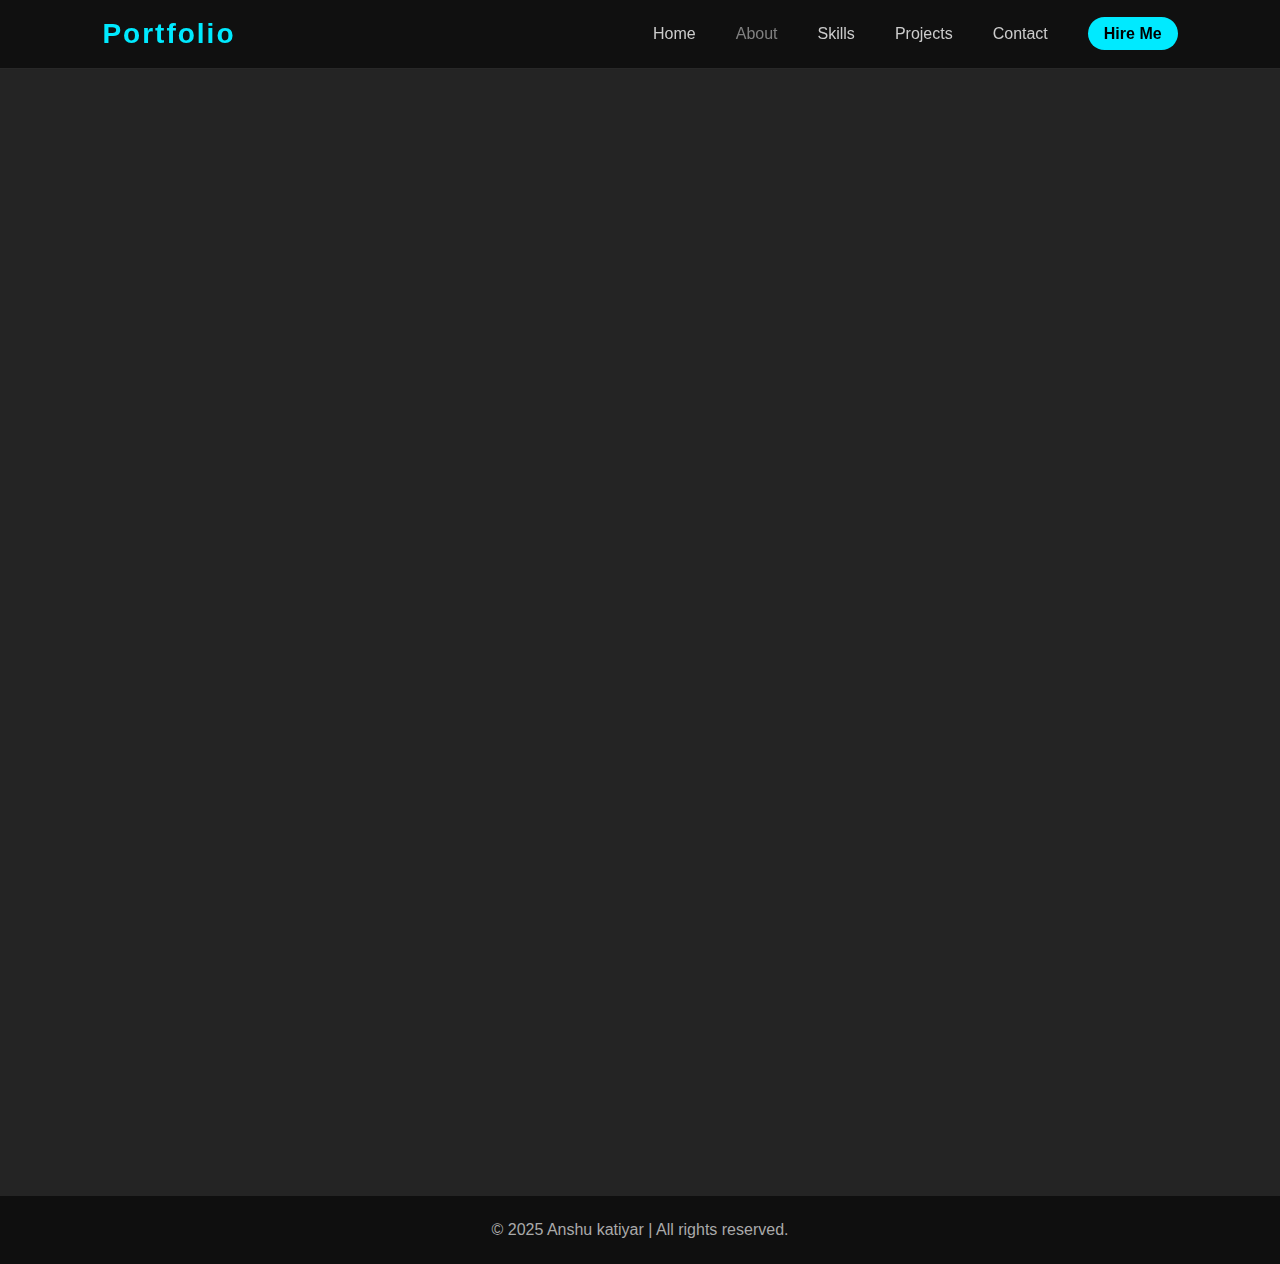
<file: about.html>
<html lang="en">
  <head>
    <meta charset="UTF-8" />
    <meta name="viewport" content="width=device-width, initial-scale=1.0" />
    <title>About | Anshu katiyar</title>
    <link rel="stylesheet" href="../style.css" />
    <link rel="stylesheet" href="about.css" />
  </head>

  <body>
    <!-- HEADER -->
    <header>
      <h2>Portfolio</h2>
      <nav>
        <ul>
          <li><a href='../index.html'>Home</a></li>
          <li>
            <a href='about.html' style='color: grey'>About</a>
          </li>
          <li><a href='../skills/skills.html'>Skills</a></li>
          <li><a href='../project/project.html'>Projects</a></li>
          <li><a href='../contact/contact.html'>Contact</a></li>
          <li>
            <a href='../hire_me/hire.html' style='
                background: #00eaff;
                color: #000;
                padding: 8px 16px;
                border-radius: 25px;
                font-weight: 600;
              '>Hire Me</a
            >
          </li>
        </ul>
      </nav>
    </header>

    <!-- ABOUT SECTION -->
    <section class="about-section fade-up">
      <h1>About Me</h1>
      <p class="about-para">
        Hi there , <span>Anshu katiyar</span> this side , I am currently a
        student trying to make some projects and wanted to become a data
        Scientist . Beside this i focus on my hobbies and good habit and trying to
        improve my self everyday as much i can.
      </p>
    </section>

    <!-- EDUCATION SECTION -->
    <section class="edu-section fade-up">
      <h2>Education & Qualifications</h2>

      <div class="edu-box">
        <div class="edu-card">
          <h3>AKTU University</h3>
          <p>Bachelor of Technology(Computer Science & Engineering)</p>
          <p>CGPA : <span> 7.2 (2nd year)</span></p>
          <p>SEM :<span>5th(On going....)</span></p>
        </div>
        <div class="edu-card"> 
          <h3>Class 12th</h3>
          <p>Percentage : <span>67.66%</span></p>
          <p>
            Completed From :
            <span
              >J S S INTER COLLEGE MATI KISHANPUR ,AKBARPUR ,KANPUR DEHAT
              </span
            >
          </p>
          <p>Batch : <span>2020 - 2022</span></p>
        </div>

        <div class="edu-card">
          <h3>Class 10th</h3>
          <p>Percentage : <span>78.66%</span></p>
          <p>
            Completed From :
            <span
              >sHRI PATALESWAR INTER COLLEGE ,DOHARAPUR KANPUR DEHAT ,209115</span
            >
          </p>
          <p>Batch : <span>2018 - 2020</span></p>
        </div>
      </div>
    </section>

    <!-- FOOTER -->
    <footer>
      <p>© 2025 Anshu katiyar | All rights reserved.</p>
    </footer>
  </body>
</html>
</file>
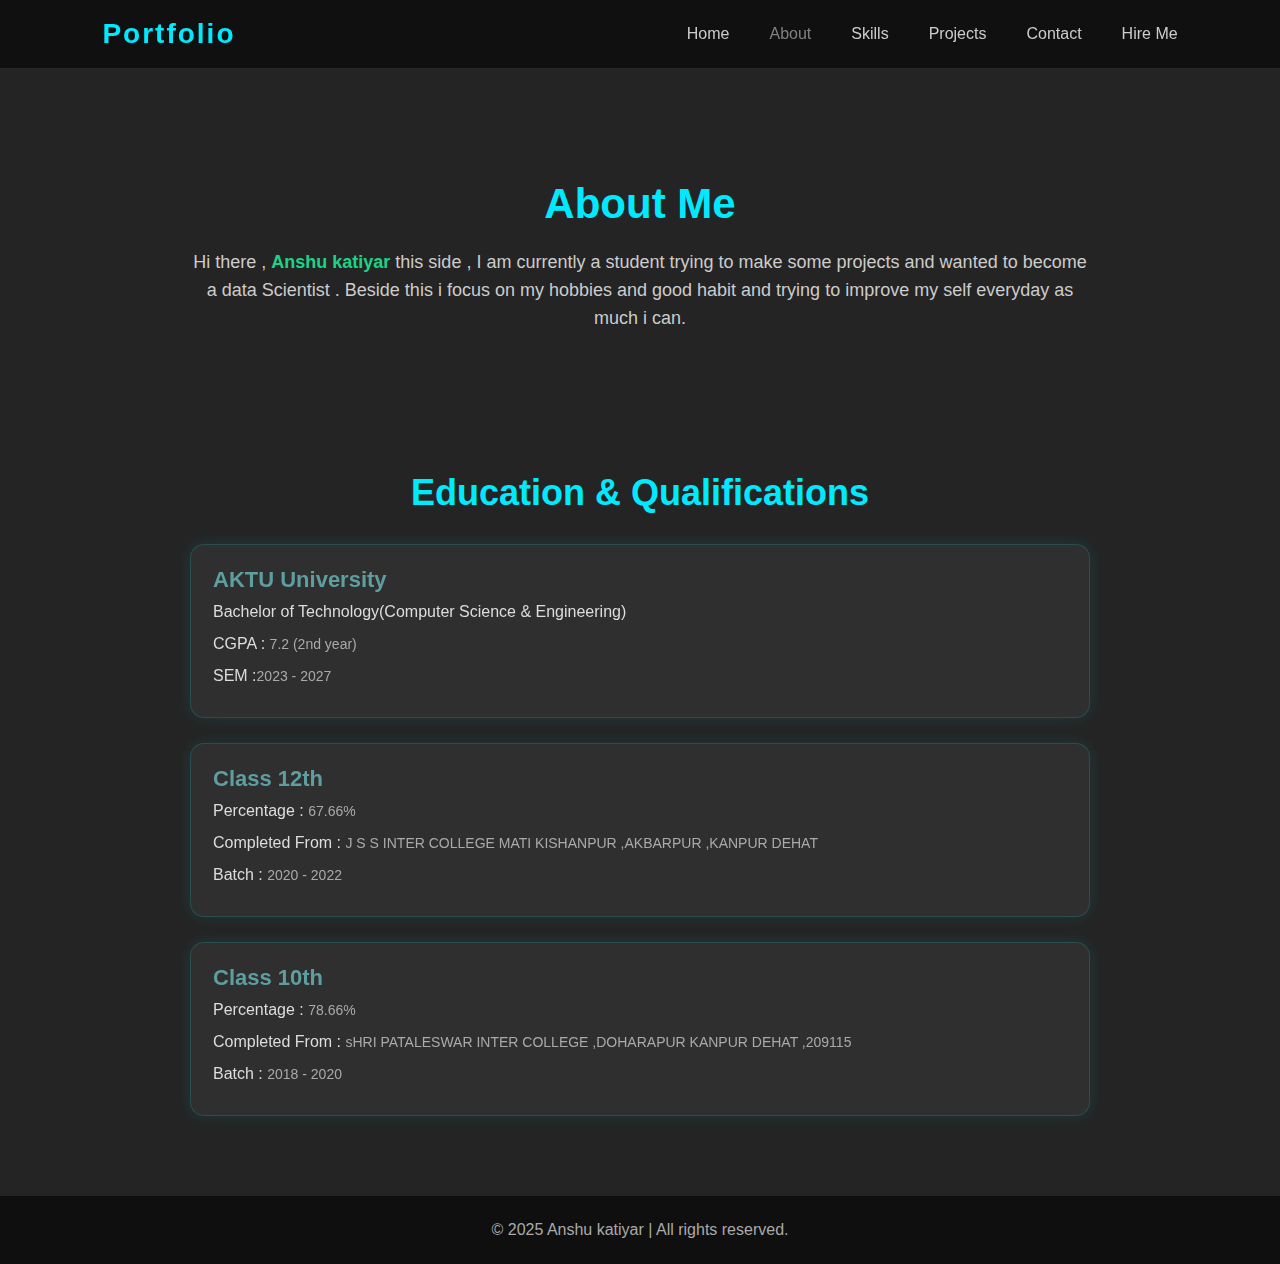
<file: about1.html>
<!DOCTYPE html>
<html lang="en">
  <head>
    <meta charset="UTF-8" />
    <meta name="viewport" content="width=device-width, initial-scale=1.0" />
    <title>About | Anshu katiyar</title>
    <link rel="stylesheet" href="about1.css" />
  </head>

  <body>
    <header>
      <h2>Portfolio</h2>
      <nav>
        <ul>
          <li><a href='index.html'>Home</a></li>
          <li><a href='about1.html' style='color: grey'>About</a></li>
          <li><a href='skills1.html'>Skills</a></li>
          <li><a href='project1.html'>Projects</a></li>
          <li><a href='contact1.html'>Contact</a></li>
          <li><a href='hire1.html'>Hire Me</a></li>
        </ul>
      </nav>
    </header>

    <section class="about-section fade-up">
      <h1>About Me</h1>
      <p class="about-para">
        Hi there , <span>Anshu katiyar</span> this side , I am currently a
        student trying to make some projects and wanted to become a data
        Scientist . Beside this i focus on my hobbies and good habit and trying to
        improve my self everyday as much i can.
      </p>
    </section>

    <section class="edu-section fade-up">
      <h2>Education & Qualifications</h2>
      <div class="edu-box">
        <div class="edu-card">
          <h3>AKTU University</h3>
          <p>Bachelor of Technology(Computer Science & Engineering)</p>
          <p>CGPA : <span> 7.2 (2nd year)</span></p>
          <p>SEM :<span>2023 - 2027</span></p>
        </div>
        <div class="edu-card"> 
          <h3>Class 12th</h3>
          <p>Percentage : <span>67.66%</span></p>
          <p>Completed From : <span>J S S INTER COLLEGE MATI KISHANPUR ,AKBARPUR ,KANPUR DEHAT</span></p>
          <p>Batch : <span>2020 - 2022</span></p>
        </div>
        <div class="edu-card">
          <h3>Class 10th</h3>
          <p>Percentage : <span>78.66%</span></p>
          <p>Completed From : <span>sHRI PATALESWAR INTER COLLEGE ,DOHARAPUR KANPUR DEHAT ,209115</span></p>
          <p>Batch : <span>2018 - 2020</span></p>
        </div>
      </div>
    </section>

    <footer>
      <p>© 2025 Anshu katiyar | All rights reserved.</p>
    </footer>
  </body>
</html>
</file>
<file: style.css>
* {
  margin: 0;
  padding: 0;
  box-sizing: border-box;
  font-family: "Poppins", sans-serif;
}

html {
  scroll-behavior: smooth;
}

body {
  background: #151515;
  color: #fff;
  overflow-x: hidden;
}

/* =============================
   HEADER
============================= */
/* =============================
   HEADER (FINAL RESPONSIVE)
============================= */
header {
  width: 100%;
  padding: 18px 8%;
  position: fixed;
  top: 0;
  z-index: 999;
  display: flex;
  justify-content: space-between;
  align-items: center;
  background: rgba(0, 0, 0, 0.55);
  backdrop-filter: blur(15px);
  border-bottom: 1px solid rgba(255, 255, 255, 0.1);
}

/* LOGO TEXT */
header h2 {
  font-size: 28px;
  font-weight: 600;
  color: #00eaff;
  letter-spacing: 2px;
}

/* NAV LIST */
header nav ul {
  display: flex;
  list-style: none;
  gap: 40px;
  flex-wrap: wrap;                 /* 🟢 Responsive wrapping */
  justify-content: flex-end;
}

/* NAV LINKS */
header nav ul li a {
  color: #ccc;
  font-size: 16px;
  text-decoration: none;
  transition: 0.3s ease;
  white-space: nowrap;             /* Prevents breaking words */
}

header nav ul li a:hover {
  color: #00eaff;
  text-shadow: 0 0 2px #00eaff;
  transform: scale(1.12);
}


/* =============================
   RESPONSIVE NAVIGATION
============================= */

/* 🌙 TABLETS (900px) */
@media (max-width: 900px) {

  header {
    padding: 16px 6%;
  }

  header nav ul {
    gap: 25px;                     /* Slightly smaller gap */
  }

  header h2 {
    font-size: 23px;
  }
}

/* 📱 PHONES (600px) */
@media (max-width: 600px) {

  header {
    padding: 14px 4%;
    flex-direction: column;         /* 🟢 Logo + Nav vertically aligned */
    gap: 8px;
  }

  header nav ul {
    gap: 16px;
    justify-content: center;        /* Center nav on phone */
  }

  header h2 {
    font-size: 22px;
    text-align: center;
  }

  header nav ul li a {
    font-size: 14px;                /* Mobile readability */
  }
}


/* =============================
   HERO SECTION
============================= */
.hero {
  height: 100vh;
  position: relative;
  display: flex;
  align-items: center;
  justify-content: center;
  overflow: hidden;
}

.hero-video {
  position: absolute;
  top: 0;
  left: 0;
  width: 100%;
  height: 100%;
  object-fit: cover;
  z-index: -1;
  filter: brightness(0.4);
}

.hero-content {
  position: relative;
  z-index: 2;
  display: flex;
  align-items: center;
  justify-content: space-between;
  gap: 50px;
  width: 100%;
  max-width: 1200px;
  padding: 0 8%;
}

/* LEFT TEXT */
.hero-text h1 {
  font-size: 56px;
  font-weight: 700;
  line-height: 64px;
}

.hero-text span {
  color: #1cd387;
}

#typewriter-text {
  margin-top: 12px;
  font-size: 22px;
  height: 28px;
  color: #aaa;
}

.hero-text button {
  margin-top: 30px;
  padding: 12px 30px;
  background: #00eaff;
  color: #000;
  font-size: 16px;
  border-radius: 8px;
  border: none;
  font-weight: 600;
  cursor: pointer;
  transition: 0.3s;
}

.hero-text button:hover {
  transform: translateY(-4px);
  background: #00c9d4;
}

/* HERO SOCIAL ICONS */
.socials {
  margin-top: 30px;
  display: flex;
  gap: 20px;
}

.socials img {
  width: 38px;
  height: 38px;
  transition: 0.3s ease;
  filter: brightness(0.8);
}

.socials img:hover {
  transform: scale(1.15);
  filter: brightness(1);
}

/* RIGHT SIDE IMAGE */
.hero-img {
  width: 360px;
  height: 360px;
  overflow: hidden;
  border: 2px solid rgba(0, 255, 255, 0.2);
  box-shadow: 0 0 10px rgba(0, 255, 255, 0.2);
  position: relative;
  filter: brightness(85%);
}

.hero-img img {
  width: 100%;
  height: 100%;
  object-fit: cover;
  transition: 0.4s ease;
}

/* =============================
   GLOBAL SECTION STYLES
============================= */
section {
  padding: 45px 8%;
}

#about {
  background: #242424;
}
#projects {
  background: #2a2a2a;
}
#skills {
  background: #2f2f2f;
}
#services {
  background: #242424;
}
/* SECTION HEADINGS */
section h2 {
  font-size: 36px;
  text-align: center;
  margin-bottom: 35px;
  color: #00eaff;
}

/* =============================
   ABOUT SECTION
============================= */
.about-text {
  max-width: 1100px;
  margin: auto;
  font-size: 18px;
  text-align: center;
  color: #ffffff;
  line-height: 28px;
}

/* =============================
   PROJECTS
============================= */
.projects-grid {
  margin-top: 40px;
  display: grid;
  grid-template-columns: repeat(auto-fit, minmax(280px, 1fr));
  gap: 40px;
}

.project-card {
  background: #181818;
  padding: 0; /* remove extra padding on top */
  border-radius: 14px;
  border: 1px solid #222;
  transition: 0.4s;
  overflow: hidden; /* image se bahar kuch na dikhe */
  display: flex;
  flex-direction: column;
}

.project-card img {
  width: 100%;
  height: 100%;
  object-fit: cover;
  display: block;
}

.project-card h3,
.project-card p {
  padding: 15px 20px 0 20px; /* good readable spacing */
  text-align: center;
}

.project-card h3 {
  margin-top: 8px;
  font-size: 20px;
}

.project-card p {
  padding-bottom: 20px;
  font-size: 15px;
  color: #ccc;
}

.project-card:hover {
  transform: translateY(-16px);
  border-color: #00eaff;
  box-shadow: 0 0 15px rgba(0, 255, 255, 0.2);
}

/* =============================
   SKILLS
============================= */
.skills-box {
  display: flex;
  justify-content: center;
  gap: 50px;
  flex-wrap: wrap;
  margin-top: 40px;
}

.skill {
  width: 130px;
  height: 130px;
  background: #181818;
  border-radius: 16px;
  display: flex;
  flex-direction: column;
  align-items: center;
  justify-content: center;
  gap: 12px;
  transition: 0.3s ease;
  border: 1px solid #222;
}

.skill img {
  width: 50px;
  height: 50px;
}

.skill:hover {
  transform: translateY(-8px);
  border-color: #00eaff;
  box-shadow: 0 0 12px rgba(0, 255, 255, 0.2);
  transform: translateY(-10px) scale(1.1);
}

/* =============================
   SERVICES
============================= */
.service-grid {
  display: flex;
  flex-wrap: wrap;
  gap: 30px;
  justify-content: center;
}

.service-card {
  background: #181818;
  padding: 22px;
  border-radius: 14px;
  text-align: center;
  border: 1px solid #222;
  transition: 0.3s;
  color: cadetblue;
}
.service-card p {
  padding: 10px;
  color: white;
}

.service-card:hover {
  transform: translateY(10px);
  border-color: #00eaff;
  box-shadow: 0 0 12px rgba(0, 255, 255, 0.2);
  transform: scale(1.1);
}

/* =============================
   FOOTER
============================= */
footer {
  padding: 25px;
  text-align: center;
  color: #aaa;
  margin-top: 40px;
  background: #0f0f0f;
}

/* =============================
   ANIMATIONS
============================= */
.fade-up {
  opacity: 0;
  transform: translateY(40px);
  animation: fadeUp 3s forwards;
}

#slide-left {
  opacity: 0;
  transform: translateX(-40px);
  animation: slideLeft 3s forwards;
}

#slide-right {
  opacity: 0;
  transform: translateX(40px);
  animation: slideRight 3s forwards;
}

.zoom-in {
  opacity: 0;
  transform: scale(1.05);
  animation: zoomIn 2s forwards;
}

.show {
  animation-play-state: running !important;
}

@keyframes fadeUp {
  to {
    opacity: 1;
    transform: translateY(-8px);
  }
}
@keyframes slideLeft {
  to {
    opacity: 1;
    transform: translateX(-8px);
  }
}
@keyframes slideRight {
  to {
    opacity: 1;
    transform: translateX(-8px);
  }
}
@keyframes zoomIn {
  to {
    opacity: 1;
    transform: scale(1);
  }
}

/* =============================
   RESPONSIVE
============================= */
@media (max-width: 900px) {
  .hero-content {
    flex-direction: column-reverse;
    padding-top: 120px;
    text-align: center;
  }

  .hero-img {
    width: 280px;
    height: 280px;
  }

  .hero-text h1 {
    font-size: 48px;
  }
}

@media (max-width: 600px) {
  .hero-text h1 {
    font-size: 40px;
  }

  #typewriter-text {
    font-size: 18px;
  }
}
/* SECTION BACKGROUNDS – all different grey/black shades */

main {
  min-height: 2vh;
  display: flex;
  justify-content: center;
  align-items: center;
  position: relative;
  transform: translateY(50%);
}

main p {
  background: #111;
  padding: 12px 18px;
  border-radius: 12px;
  font-size: 18px;
  max-width: 90%;
  margin: 0 auto;
  text-align: center;
}

main span {
  color:#1cd387;
  font-weight: 600;
}


/* =============================
   ANIMATED HIRE ME BUTTON
============================= */
@font-face {
  font-family: "Mona Sans";
  src: url("https://assets.codepen.io/64/Mona-Sans.woff2")
      format("woff2 supports variations"),
    url("https://assets.codepen.io/64/Mona-Sans.woff2")
      format("woff2-variations");
  font-weight: 100 1000;
}

@layer properties {
  @property --bg-position {
    syntax: "<number>";
    inherits: true;
    initial-value: 100;
  }
  @property --after-blur {
    syntax: "<number>";
    inherits: true;
    initial-value: 0;
  }
  @property --after-opacity {
    syntax: "<number>";
    inherits: true;
    initial-value: 1;
  }
  @property --before-opacity {
    syntax: "<number>";
    inherits: true;
    initial-value: 0.3;
  }
  @property --btn-offset {
    syntax: "<number>";
    inherits: true;
    initial-value: 1;
  }
  @property --btn-scale {
    syntax: "<number>";
    inherits: true;
    initial-value: 1;
  }
}

:root {
  --debug: 0;

  /* colors */
  --body-bg: hsl(0, 0%, 6%);
  --btn-bg: hsl(0, 0%, 0%);
  --btn-border-width: 1.5;
  --btn-offset: 1;
  --btn-scale: 1;
  --after-bg: linear-gradient(
    to right,
    rgb(0 0 0),
    rgb(0 0 0),
    rgb(0 0 0),
    rgb(0 0 0),
    rgb(0 0 0),
    rgb(0 0 0),
    rgb(0 0 0),
    rgb(0 0 0),
    rgb(0 0 0),
    rgb(0 0 0),
    rgb(0 0 0),
    rgb(0 0 0),
    rgb(0 0 0)
  );
  --after-blur: 10;
  --after-opacity: 1;
  --after-pos-y: 10;
  
  --before-opacity: 0.3;

  /* positions */
  --bg-position: 100;

  --color-white: hsl(0, 0%, 100%);
  --color-cyan: hsl(180, 100%, 50%);
  --color-blue: hsl(240, 100%, 50%);
  --color-purple: hsl(270, 100%, 50%);
  --color-pink: hsl(330, 40%, 70%);
  --color-red: hsl(0, 100%, 50%);
  --color-yellow: hsl(60, 100%, 50%);
  --color-lime: hsl(90, 100%, 75%);

  --color-orange: oklch(69.1% 0.223 36.85);
}

@supports (color: color(display-p3 0 0 0)) {
  :root {
    --color-white: color(display-p3 1 1 1);
    --color-cyan: color(display-p3 0 1 1);
    --color-blue: color(display-p3 0 0 1);
    --color-purple: color(display-p3 0.5 0 1);
    --color-pink: color(display-p3 1 0.4 0.7);
    --color-red: color(display-p3 1 0 0);
    --color-yellow: color(display-p3 1 1 0);
    --color-lime: color(display-p3 0.75 1 0);

    --color-orange: color(display-p3 0.96 0.39 0.2);
  }
}

main button {
  all: unset;
  background: transparent;
  border-width: 0;
  transform: scale(var(--btn-scale));
  transition: 
      --bg-position 3s ease, 
      --after-blur 0.3s ease,
      --before-opacity 0.3s ease,
      --btn-offset 0.3s ease,
      --btn-scale 0.2s cubic-bezier(.76,-0.25,.51,1.13);
}

main button > div {
  display: block;
  padding: 0.8em 1.2em;
  background: var(--btn-bg);
  color: white;
  font-weight: bold;
  border-radius: 8px;
  font-size: 22px;
  position: relative;
  cursor: pointer;
}

main button > div:not(:hover) {
  transition: --after-blur 0.3s ease;
}

main button > div > span {
  background: linear-gradient(
      to right,
      var(--color-white),
      var(--color-white),
      var(--color-cyan),
      var(--color-blue),
      var(--color-purple),
      var(--color-pink),
      var(--color-red),
      var(--color-yellow),
      var(--color-lime),
      var(--color-white),
      var(--color-white)
    )
    no-repeat calc(var(--bg-position) * 1%) 0% / 900%;
  background-clip: text;
  -webkit-background-clip: text;
  -webkit-text-fill-color: transparent;
  letter-spacing: 0.15ch;
  font-weight: 600;
}

main button > div:after {
  display: block;
  position: absolute;
  content: "";
  width: 100%;
  height: 100%;
  background: var(--after-bg) no-repeat calc(var(--bg-position) * 1%) 0% /
    900%;
  transform: translateY(calc(var(--after-pos-y) * 1px));
  left: 0;
  top: 0;
  z-index: -2;
  filter: blur(calc(var(--after-blur) * 1px));
  opacity: var(--after-opacity);
}

main button > div:before {
  content: "";
  display: block;
  position: absolute;
  width: calc(100% + calc(calc(var(--btn-border-width) * 2) * 1px));
  height: calc(100% + calc(calc(var(--btn-border-width) * 2) * 1px));
  background: linear-gradient(
      to right,
      var(--color-white),
      var(--color-white),
      var(--color-cyan),
      var(--color-blue),
      var(--color-purple),
      var(--color-pink),
      var(--color-red),
      var(--color-yellow),
      var(--color-lime),
      var(--color-white),
      var(--color-white)
    )
    no-repeat calc(var(--bg-position) * 1%) 0% / 900%;
  border-radius: 9px;
  z-index: -1;
  top: calc(var(--btn-border-width) * -1px);
  left: calc(var(--btn-border-width) * -1px);
  opacity: var(--before-opacity);
}

main button:hover {
  --btn-scale: 1.05;
  --bg-position: 0;
  --after-bg: linear-gradient(
      to right,
      var(--color-white),
      var(--color-white),
      var(--color-cyan),
      var(--color-blue),
      var(--color-purple),
      var(--color-pink),
      var(--color-red),
      var(--color-yellow),
      var(--color-lime),
      var(--color-white),
      var(--color-white)
    );
    --after-blur: 30;
    --after-opacity: 0.3;
    --after-pos-y: 0;
    --before-opacity: 1;      
    --btn-offset: 5;
}

main button:hover:active {
  --btn-scale: 0.98;
  --after-blur: 15;
}
</file>
<file: about.css>
* {
  margin: 0;
  padding: 0;
  box-sizing: border-box;
  font-family: "Poppins", sans-serif;
}

body {
  background: #242424; /* grey-dark shade */
  color: #fff;
  min-height: 100vh;
  position: relative;
}
/* =============================
   HEADER (FINAL RESPONSIVE)
============================= */
header {
  width: 100%;
  padding: 18px 8%;
  position: fixed;
  top: 0;
  z-index: 999;
  display: flex;
  justify-content: space-between;
  align-items: center;
  background: rgba(0, 0, 0, 0.55);
  backdrop-filter: blur(15px);
  border-bottom: 1px solid rgba(255, 255, 255, 0.1);
}

/* LOGO TEXT */
header h2 {
  font-size: 28px;
  font-weight: 600;
  color: #00eaff;
  letter-spacing: 2px;
}

/* NAV LIST */
header nav ul {
  display: flex;
  list-style: none;
  gap: 40px;
  flex-wrap: wrap;                 /* 🟢 Responsive wrapping */
  justify-content: flex-end;
}

/* NAV LINKS */
header nav ul li a {
  color: #ccc;
  font-size: 16px;
  text-decoration: none;
  transition: 0.3s ease;
  white-space: nowrap;             /* Prevents breaking words */
}

header nav ul li a:hover {
  color: #00eaff;
  text-shadow: 0 0 2px #00eaff;
  transform: scale(1.12);
}


/* =============================
   RESPONSIVE NAVIGATION
============================= */

/* 🌙 TABLETS (900px) */
@media (max-width: 900px) {

  header {
    padding: 16px 6%;
  }

  header nav ul {
    gap: 25px;                     /* Slightly smaller gap */
  }

  header h2 {
    font-size: 23px;
  }
}

/* 📱 PHONES (600px) */
@media (max-width: 600px) {

  header {
    padding: 14px 4%;
    flex-direction: column;         /* 🟢 Logo + Nav vertically aligned */
    gap: 8px;
  }

  header nav ul {
    gap: 16px;
    justify-content: center;        /* Center nav on phone */
  }

  header h2 {
    font-size: 22px;
    text-align: center;
  }

  header nav ul li a {
    font-size: 14px;                /* Mobile readability */
  }
}

footer {
  padding: 25px;
  text-align: center;
  color: #aaa;
  margin-top: 40px;
  background: #0f0f0f;
}
/* BASIC RESET ALREADY INCLUDED IN YOUR PROJECT */

/* ==== ABOUT SECTION ==== */
.about-section {
  margin-top: 140px;
  text-align: center;
  padding: 40px 8%;
}

.about-section h1 {
  font-size: 42px;
  color: #00eaff;
  margin-bottom: 20px;
}

.about-para {
  max-width: 900px;
  margin: auto;
  font-size: 18px;
  line-height: 28px;
  color: #ccc;
}

.about-para span {
  color: #1cd387;
  font-weight: 600;
}

/* ==== EDUCATION SECTION ==== */
.edu-section {
  margin-top: 60px;
  padding: 40px 8%;
  text-align: center;
}

.edu-section h2 {
  font-size: 36px;
  color: #00eaff;
  margin-bottom: 30px;
}

/* EDU GRID */
.edu-box {
  display: grid;
  grid-template-columns: repeat(auto-fit, minmax(260px, 1fr));
  gap: 30px;
  margin-top: 20px;
}

/* Individual Education Card */
/* ==== EDUCATION SECTION ==== */
.edu-section {
  margin-top: 60px;
  padding: 40px 8%;
  text-align: center;
}

/* COLUMN LAYOUT */
.edu-box {
  display: flex;
  flex-direction: column;
  gap: 25px;
  max-width: 900px;
  margin: auto;
}

/* Education Card */
.edu-card {
  background: rgba(255, 255, 255, 0.05);
  padding: 22px;
  border-radius: 14px;
  border: 1px solid rgba(0, 255, 255, 0.15);
  box-shadow: 0 0 15px rgba(0, 255, 255, 0.1);
  transition: 0.3s ease;
  backdrop-filter: blur(10px);
  text-align: left; /* left align for readability */
}

.edu-card:hover {
  transform: translateY(-6px);
  border-color: #00eaff;
  box-shadow: 0 0 20px rgba(0, 255, 255, 0.3);
}

.edu-card h3 {
  font-size: 22px;
  margin-bottom: 6px;
  color: cadetblue;
}

.edu-card p {
  font-size: 16px;
  color: #ddd;
  line-height: 26px;
  margin-bottom: 6px;
}

.edu-card span {
  font-size: 14px;
  color: #aaa;
}

/* RESPONSIVE */
@media (max-width: 600px) {
  .about-section h1 {
    font-size: 32px;
  }
  .edu-section h2 {
    font-size: 28px;
  }
}
</file>
<file: about1.css>
* {
  margin: 0;
  padding: 0;
  box-sizing: border-box;
  font-family: "Poppins", sans-serif;
}

body {
  background: #242424; /* grey-dark shade */
  color: #fff;
  min-height: 100vh;
  position: relative;
}
/* =============================
   HEADER (FINAL RESPONSIVE)
============================= */
header {
  width: 100%;
  padding: 18px 8%;
  position: fixed;
  top: 0;
  z-index: 999;
  display: flex;
  justify-content: space-between;
  align-items: center;
  background: rgba(0, 0, 0, 0.55);
  backdrop-filter: blur(15px);
  border-bottom: 1px solid rgba(255, 255, 255, 0.1);
}

/* LOGO TEXT */
header h2 {
  font-size: 28px;
  font-weight: 600;
  color: #00eaff;
  letter-spacing: 2px;
}

/* NAV LIST */
header nav ul {
  display: flex;
  list-style: none;
  gap: 40px;
  flex-wrap: wrap;                 /* 🟢 Responsive wrapping */
  justify-content: flex-end;
}

/* NAV LINKS */
header nav ul li a {
  color: #ccc;
  font-size: 16px;
  text-decoration: none;
  transition: 0.3s ease;
  white-space: nowrap;             /* Prevents breaking words */
}

header nav ul li a:hover {
  color: #00eaff;
  text-shadow: 0 0 2px #00eaff;
  transform: scale(1.12);
}


/* =============================
   RESPONSIVE NAVIGATION
============================= */

/* 🌙 TABLETS (900px) */
@media (max-width: 900px) {

  header {
    padding: 16px 6%;
  }

  header nav ul {
    gap: 25px;                     /* Slightly smaller gap */
  }

  header h2 {
    font-size: 23px;
  }
}

/* 📱 PHONES (600px) */
@media (max-width: 600px) {

  header {
    padding: 14px 4%;
    flex-direction: column;         /* 🟢 Logo + Nav vertically aligned */
    gap: 8px;
  }

  header nav ul {
    gap: 16px;
    justify-content: center;        /* Center nav on phone */
  }

  header h2 {
    font-size: 22px;
    text-align: center;
  }

  header nav ul li a {
    font-size: 14px;                /* Mobile readability */
  }
}

footer {
  padding: 25px;
  text-align: center;
  color: #aaa;
  margin-top: 40px;
  background: #0f0f0f;
}
/* BASIC RESET ALREADY INCLUDED IN YOUR PROJECT */

/* ==== ABOUT SECTION ==== */
.about-section {
  margin-top: 140px;
  text-align: center;
  padding: 40px 8%;
}

.about-section h1 {
  font-size: 42px;
  color: #00eaff;
  margin-bottom: 20px;
}

.about-para {
  max-width: 900px;
  margin: auto;
  font-size: 18px;
  line-height: 28px;
  color: #ccc;
}

.about-para span {
  color: #1cd387;
  font-weight: 600;
}

/* ==== EDUCATION SECTION ==== */
.edu-section {
  margin-top: 60px;
  padding: 40px 8%;
  text-align: center;
}

.edu-section h2 {
  font-size: 36px;
  color: #00eaff;
  margin-bottom: 30px;
}

/* EDU GRID */
.edu-box {
  display: grid;
  grid-template-columns: repeat(auto-fit, minmax(260px, 1fr));
  gap: 30px;
  margin-top: 20px;
}

/* Individual Education Card */
/* ==== EDUCATION SECTION ==== */
.edu-section {
  margin-top: 60px;
  padding: 40px 8%;
  text-align: center;
}

/* COLUMN LAYOUT */
.edu-box {
  display: flex;
  flex-direction: column;
  gap: 25px;
  max-width: 900px;
  margin: auto;
}

/* Education Card */
.edu-card {
  background: rgba(255, 255, 255, 0.05);
  padding: 22px;
  border-radius: 14px;
  border: 1px solid rgba(0, 255, 255, 0.15);
  box-shadow: 0 0 15px rgba(0, 255, 255, 0.1);
  transition: 0.3s ease;
  backdrop-filter: blur(10px);
  text-align: left; /* left align for readability */
}

.edu-card:hover {
  transform: translateY(-6px);
  border-color: #00eaff;
  box-shadow: 0 0 20px rgba(0, 255, 255, 0.3);
}

.edu-card h3 {
  font-size: 22px;
  margin-bottom: 6px;
  color: cadetblue;
}

.edu-card p {
  font-size: 16px;
  color: #ddd;
  line-height: 26px;
  margin-bottom: 6px;
}

.edu-card span {
  font-size: 14px;
  color: #aaa;
}

/* RESPONSIVE */
@media (max-width: 600px) {
  .about-section h1 {
    font-size: 32px;
  }
  .edu-section h2 {
    font-size: 28px;
  }
}
</file>
